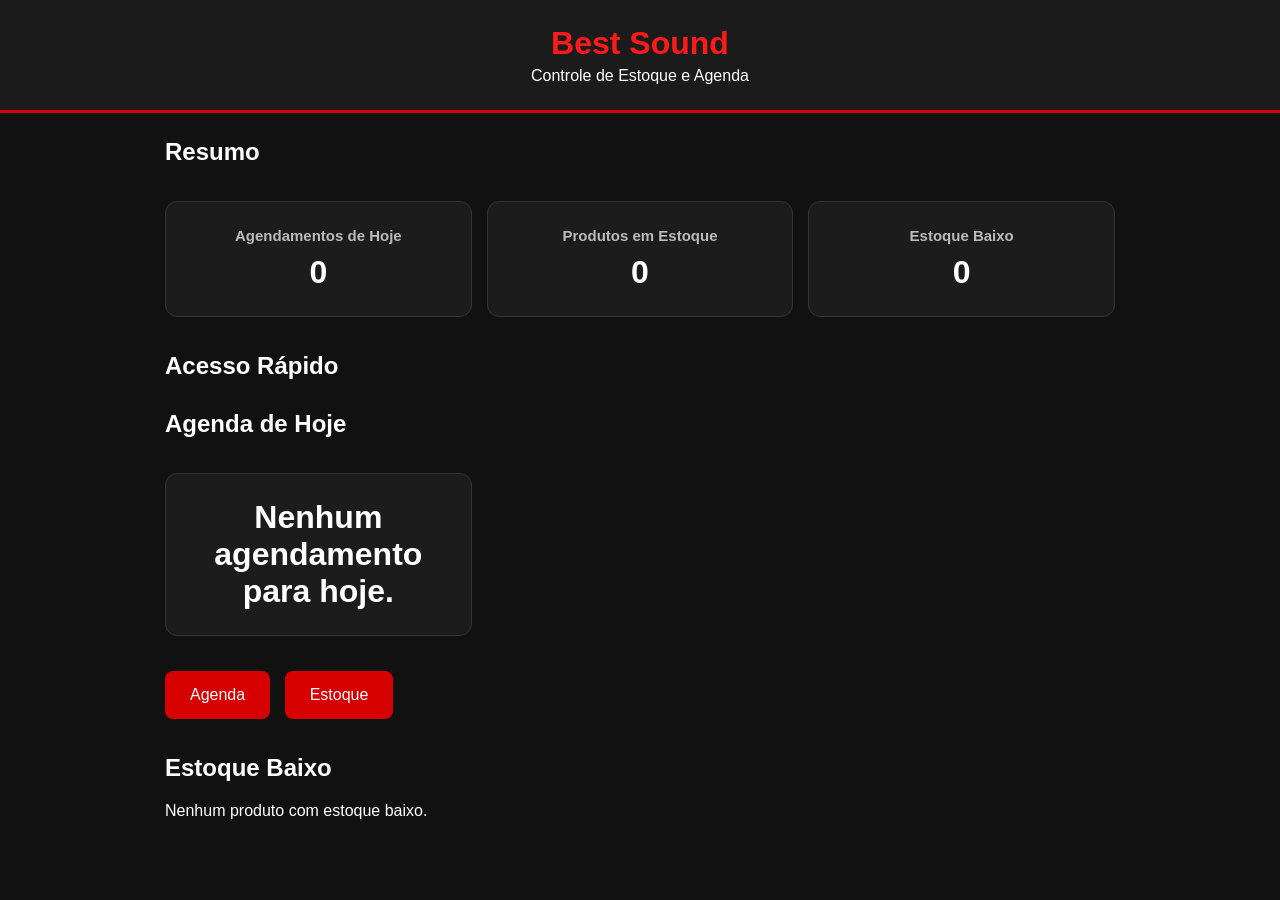
<file: index.html>
<!DOCTYPE html>
<html lang="pt-BR">
<head>
  <meta charset="UTF-8">
  <meta name="viewport" content="width=device-width, initial-scale=1.0">
  <title>Best Sound System</title>

  <link rel="stylesheet" href="css/style.css">
</head>

<body>

  <header>
    <h1>Best Sound</h1>
    <p>Controle de Estoque e Agenda</p>
  </header>

  <main>

    <section>
      <h2>Resumo</h2>

      <div>
        <h3>Agendamentos de Hoje</h3>
        <p id="total-agendamentos">0</p>
      </div>

      <div>
        <h3>Produtos em Estoque</h3>
        <p id="total-produtos">0</p>
      </div>

      <div>
        <h3>Estoque Baixo</h3>
        <p id="estoque-baixo">0</p>
      </div>
    </section>

    <section>
      <h2>Acesso Rápido</h2>
      <section class="painel-lista">
  <h2>Agenda de Hoje</h2>

  <div id="agenda-hoje">
    <p>Nenhum agendamento para hoje.</p>
  </div>
</section>

      <button id="btn-agenda">Agenda</button>
      <button id="btn-estoque">Estoque</button>
    </section>
    <section class="painel-lista">
  <h2>Estoque Baixo</h2>

  <div id="lista-estoque-baixo">
    <p>Nenhum produto com estoque baixo.</p>
  </div>
</section>

  </main>

  <script src="js/app.js"></script>
</body>
</html>
</file>
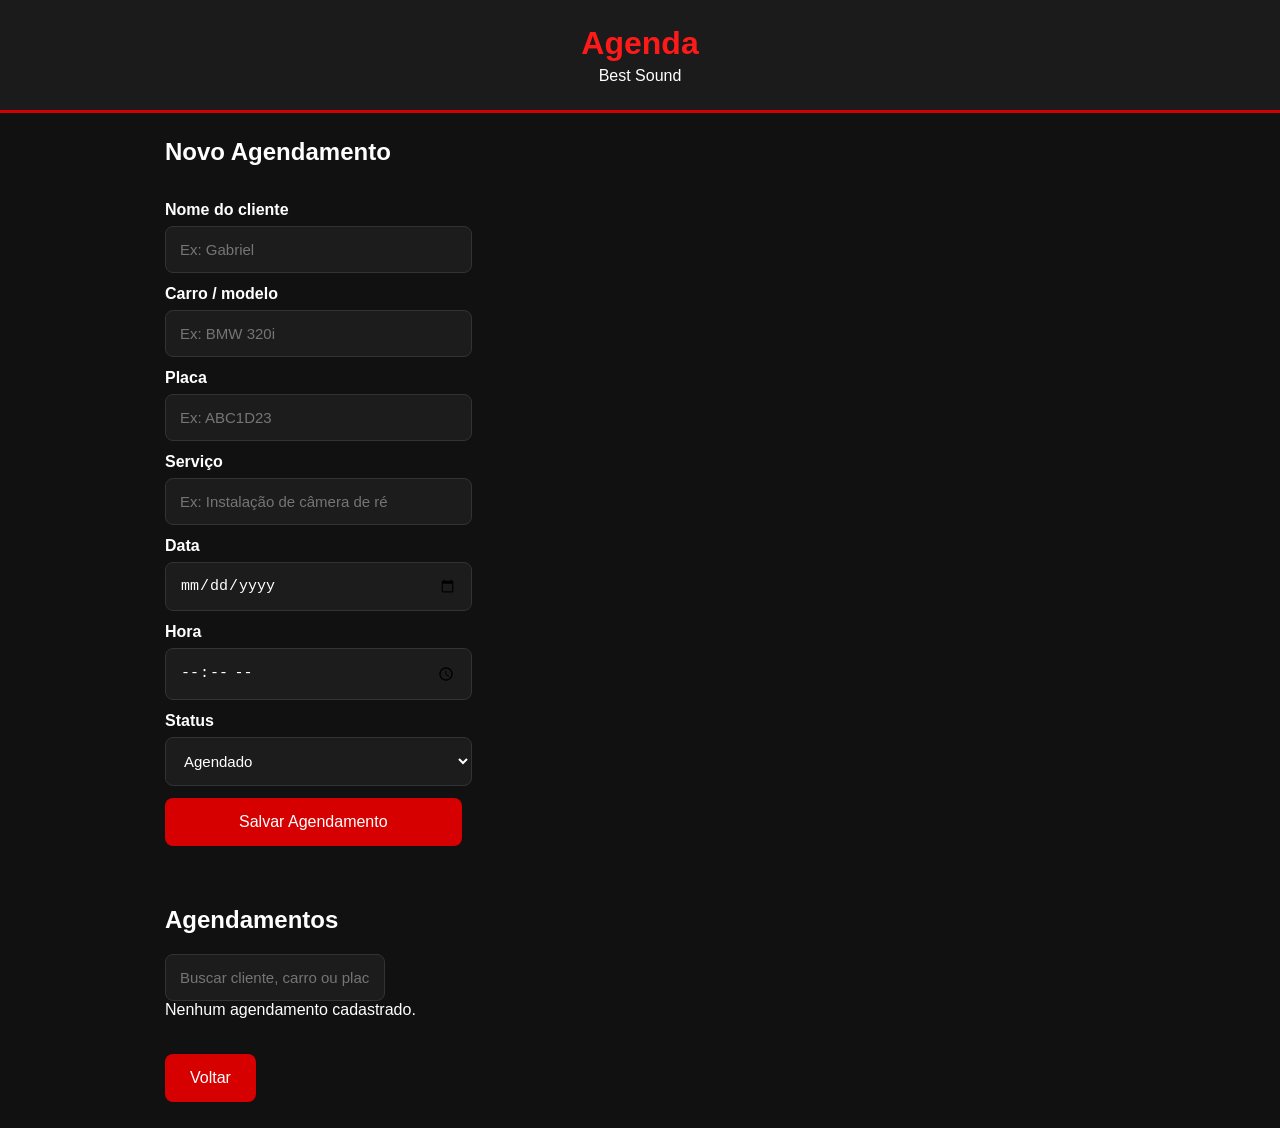
<file: agenda.html>
<!DOCTYPE html>
<html lang="pt-BR">
<head>
  <meta charset="UTF-8">
  <meta name="viewport" content="width=device-width, initial-scale=1.0">
  <title>Agenda - Best Sound</title>
  <link rel="stylesheet" href="css/style.css">
</head>

<body>

  <header>
    <h1>Agenda</h1>
    <p>Best Sound</p>
  </header>

  <main>

    <section>
      <h2>Novo Agendamento</h2>

     <form id="form-agendamento">

  <label for="cliente">Nome do cliente</label>
  <input type="text" id="cliente" placeholder="Ex: Gabriel" required>

  <label for="carro">Carro / modelo</label>
  <input type="text" id="carro" placeholder="Ex: BMW 320i" required>

  <label for="placa">Placa</label>
  <input type="text" id="placa" placeholder="Ex: ABC1D23">

  <label for="servico">Serviço</label>
  <input type="text" id="servico" placeholder="Ex: Instalação de câmera de ré" required>

  <label for="data">Data</label>
  <input type="date" id="data" required>

  <label for="hora">Hora</label>
  <input type="time" id="hora" required>

  <label for="status">Status</label>
  <select id="status" required>
    <option value="Agendado">Agendado</option>
    <option value="Em serviço">Em serviço</option>
    <option value="Pronto">Pronto</option>
    <option value="Entregue">Entregue</option>
  </select>

  <button type="submit" id="btn-salvar-agendamento">
  Salvar Agendamento
</button>

</form>
    </section>

    <section>
      <h2>Agendamentos</h2>

      <input
       type="text"
       id="busca-agendamento"
       placeholder="Buscar cliente, carro ou placa..."
      >

      <div id="lista-agendamentos">
        <p>Nenhum agendamento cadastrado.</p>
      </div>
    </section>

    <a href="index.html">
      <button>Voltar</button>
    </a>

  </main>

  <script src="js/agenda.js"></script>

</body>
</html>
</file>
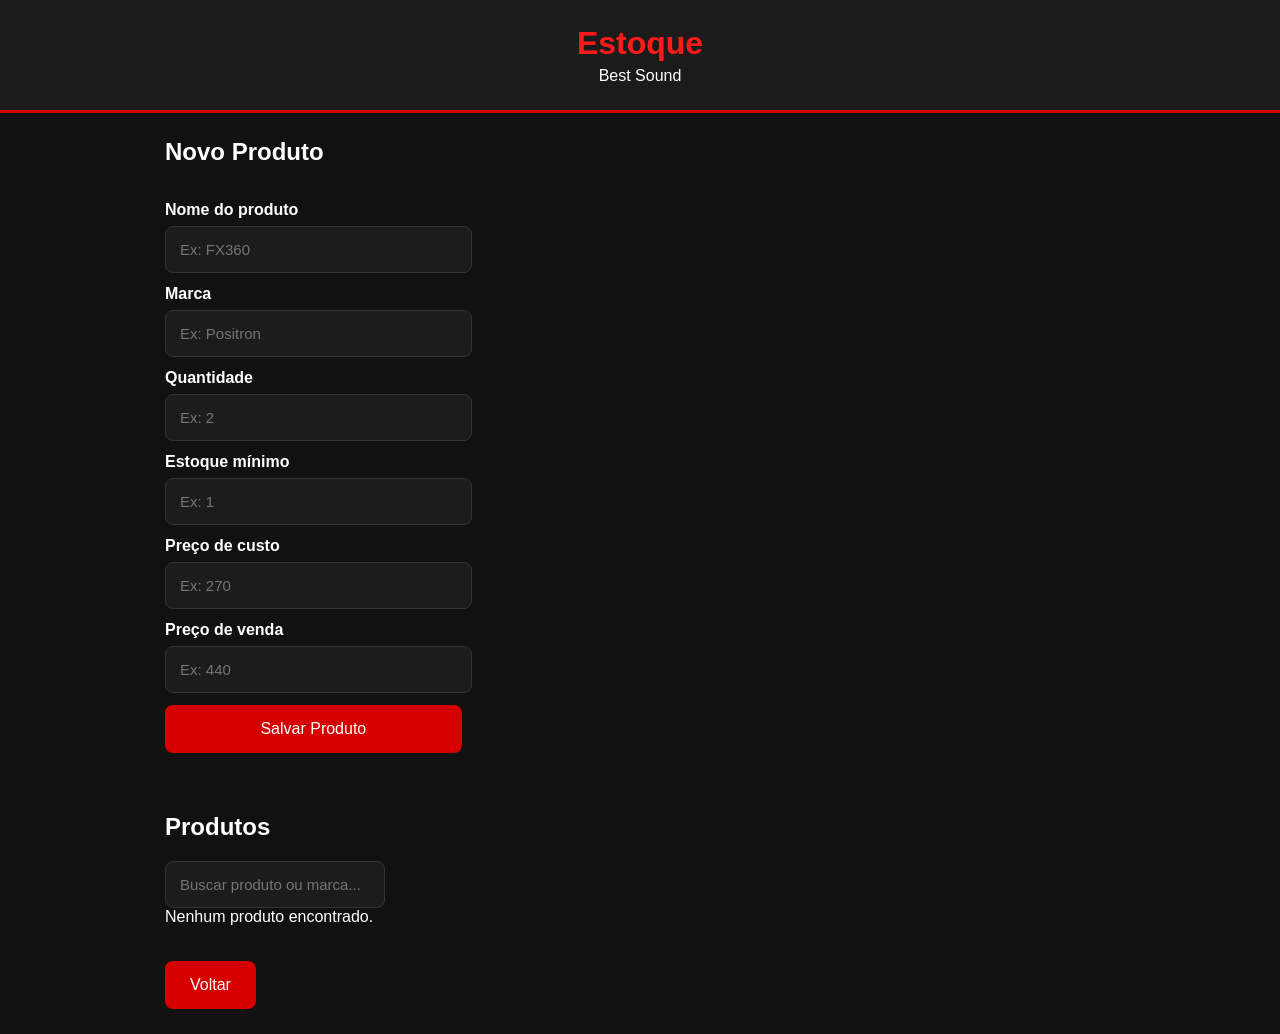
<file: estoque.html>
<!DOCTYPE html>
<html lang="pt-BR">
<head>
  <meta charset="UTF-8">
  <meta name="viewport" content="width=device-width, initial-scale=1.0">
  <title>Estoque - Best Sound</title>
  <link rel="stylesheet" href="css/style.css">
</head>

<body>

  <header>
    <h1>Estoque</h1>
    <p>Best Sound</p>
  </header>

  <main>

    <section>
      <h2>Novo Produto</h2>

      <form id="form-produto">

  <label for="produto">Nome do produto</label>
  <input type="text" id="produto" placeholder="Ex: FX360" required>

  <label for="marca">Marca</label>
  <input type="text" id="marca" placeholder="Ex: Positron">

  <label for="quantidade">Quantidade</label>
  <input type="number" id="quantidade" placeholder="Ex: 2" min="0" required>

  <label for="estoque-minimo">Estoque mínimo</label>
  <input type="number" id="estoque-minimo" placeholder="Ex: 1" min="0" required>

  <label for="custo">Preço de custo</label>
  <input type="number" id="custo" placeholder="Ex: 270" step="0.01">

  <label for="venda">Preço de venda</label>
  <input type="number" id="venda" placeholder="Ex: 440" step="0.01">

  <button type="submit">Salvar Produto</button>

</form>
    </section>

    <section>
      <h2>Produtos</h2>

     <input
      type="text"
      id="busca-produto"
      placeholder="Buscar produto ou marca..."
    >

      <div id="lista-produtos">
        <p>Nenhum produto cadastrado.</p>
      </div>
    </section>

    <a href="index.html">
      <button>Voltar</button>
    </a>

  </main>

  <script src="js/estoque.js"></script>

</body>
</html>
</file>
<file: css/style.css>
* {
  margin: 0;
  padding: 0;
  box-sizing: border-box;
}

body {
  font-family: Arial, sans-serif;
  background: #111;
  color: white;
}

header {
  background: #1b1b1b;
  padding: 25px;
  text-align: center;
  border-bottom: 3px solid #d60000;
}

header h1 {
  color: #ff1a1a;
  margin-bottom: 5px;
}

main {
  padding: 25px;
  max-width: 1000px;
  margin: auto;
}

section {
  margin-bottom: 35px;
}

h2 {
  margin-bottom: 20px;
}

section:first-of-type {
  display: grid;
  grid-template-columns: repeat(3, 1fr);
  gap: 15px;
}

section:first-of-type h2 {
  grid-column: 1 / -1;
}

section:first-of-type div {
  background: #1c1c1c;
  padding: 25px;
  border-radius: 12px;
  text-align: center;
  border: 1px solid #333;
}

section:first-of-type h3 {
  font-size: 15px;
  color: #bbb;
  margin-bottom: 10px;
}

section:first-of-type p {
  font-size: 32px;
  font-weight: bold;
}

button {
  background: #d60000;
  color: white;
  border: none;
  padding: 15px 25px;
  margin-right: 10px;
  border-radius: 8px;
  font-size: 16px;
  cursor: pointer;
}

button:hover {
  background: #ff1a1a;
}

@media (max-width: 700px) {
  section:first-of-type {
    grid-template-columns: 1fr;
  }

  section:first-of-type h2 {
    grid-column: auto;
  }

  button {
    width: 100%;
    margin-bottom: 10px;
  }
}
form {
  display: grid;
  gap: 12px;
  margin-bottom: 25px;
}

input {
  background: #1c1c1c;
  color: white;
  border: 1px solid #333;
  padding: 14px;
  border-radius: 8px;
  font-size: 15px;
}

input:focus {
  outline: 1px solid #d60000;
}

select {
  background: #1c1c1c;
  color: white;
  border: 1px solid #333;
  padding: 14px;
  border-radius: 8px;
  font-size: 15px;
}

select:focus {
  outline: 1px solid #d60000;
}
.card-agendamento {
  background: #1c1c1c;
  border: 1px solid #333;
  border-left: 4px solid #d60000;
  border-radius: 10px;
  padding: 18px;
  margin-bottom: 15px;
}

.card-agendamento h3 {
  color: #ff1a1a;
  margin-bottom: 10px;
}

.card-agendamento p {
  margin: 6px 0;
}

.card-agendamento select {
  margin: 8px 10px 10px 0;
}

.card-agendamento hr {
  display: none;
}
.card-produto {
  background: #1c1c1c;
  border: 1px solid #333;
  border-left: 4px solid #555;
  border-radius: 10px;
  padding: 18px;
  margin-bottom: 15px;
}

.card-produto h3 {
  color: white;
  margin-bottom: 10px;
}

.card-produto p {
  margin: 6px 0;
}

.estoque-baixo-card {
  border-left-color: #d60000;
}

.alerta-estoque {
  color: #ff4040;
  font-weight: bold;
}
.painel-lista {
  margin-top: 30px;
}

.card-resumo {
  background: #1c1c1c;
  border-left: 4px solid #d60000;
  border-radius: 8px;
  padding: 15px;
  margin-bottom: 10px;
}

.card-resumo strong {
  color: #ff1a1a;
}

.card-resumo p {
  margin: 5px 0;
}

.card-resumo span {
  color: #aaa;
  font-size: 14px;
}
label {
  font-weight: bold;
  margin-bottom: -5px;
  display: block;
}
.btn-entrada {
  background: #198754;
}

.btn-entrada:hover {
  background: #157347;
}

.btn-saida {
  background: #d97706;
}

.btn-saida:hover {
  background: #b45309;
}

.btn-editar {
  background: #3b4a5a;
}

.btn-editar:hover {
  background: #506273;
}

.btn-excluir {
  background: #b00020;
}

.btn-excluir:hover {
  background: #d00025;
}
</file>
